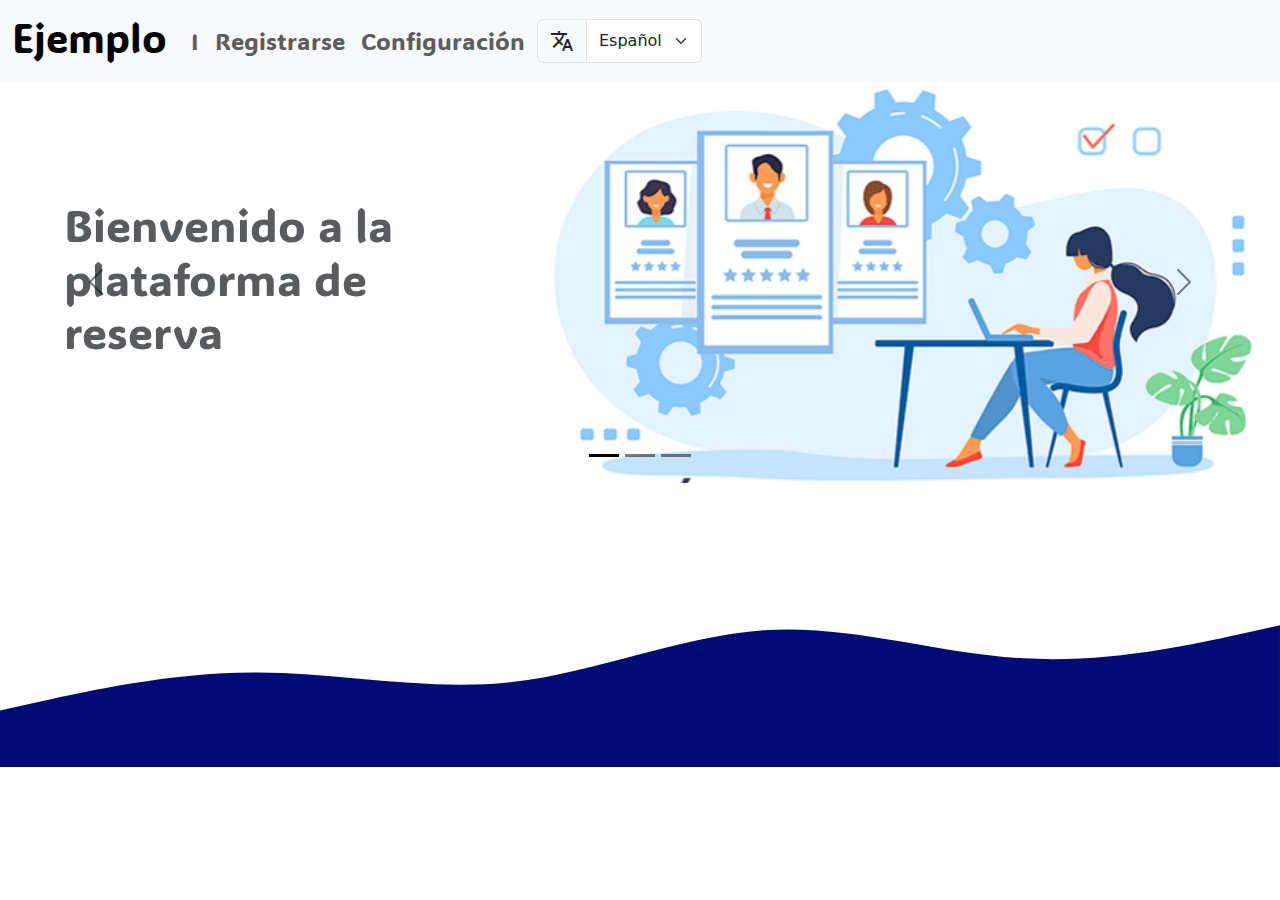
<file: index.html>
<!DOCTYPE html>
<html lang="en">

<head>
  <meta charset="UTF-8">
  <meta name="viewport" content="width=device-width, initial-scale=1.0">
  <title>Qualifications</title>

  <link rel="stylesheet" href="./css/inicio.css">

</head>

<body>
  <div id="header"></div>
  <div class="p-0 container-fluid">
    <div id="demo" class="carousel carousel-dark slide" data-bs-ride="carousel" data-bs-touch="true">

      <div class="carousel-indicators">
        <button type="button" data-bs-target="#demo" data-bs-slide-to="0" class="active"></button>
        <button type="button" data-bs-target="#demo" data-bs-slide-to="1"></button>
        <button type="button" data-bs-target="#demo" data-bs-slide-to="2"></button>
      </div>

      <div class="carousel-inner">
        <div class="carousel-item active">
          <div id="myslide">
            <h1 id="slidePhrase1" class="slidePhrase text-muted"> </h1>
            <img src="./img/slide11.png" alt="" class="imageSlide">
          </div>
        </div>

        <div class="carousel-item">
          <div id="myslide">
            <h1 id="slidePhrase2" class="slidePhrase text-muted"></h1>
            <img src="./img/verified.gif" alt="" class="imageSlide">
          </div>
        </div>

        <div class="carousel-item">
          <div id="myslide">
            <h1 id="slidePhrase3" class="slidePhrase text-muted">Si eres reclutador, ahorra tiempo y conecta con las
              personas que necesitas</h1>
            <img src="./img/slide11.png" alt="" class="imageSlide">
          </div>
        </div>

      </div>


      <button class="carousel-control-prev" type="button" data-bs-target="#demo" data-bs-slide="prev">
        <span class="carousel-control-prev-icon"></span>
      </button>
      <button class="carousel-control-next" type="button" data-bs-target="#demo" data-bs-slide="next">
        <span class="carousel-control-next-icon"></span>
      </button>
    </div>





  </div>

  <footer>
    <svg xmlns="http://www.w3.org/2000/svg" viewBox="0 0 1440 320">
      <path fill="#000b76" fill-opacity="1"
        d="M0,256L48,245.3C96,235,192,213,288,213.3C384,213,480,235,576,224C672,213,768,171,864,165.3C960,160,1056,192,1152,197.3C1248,203,1344,181,1392,170.7L1440,160L1440,320L1392,320C1344,320,1248,320,1152,320C1056,320,960,320,864,320C768,320,672,320,576,320C480,320,384,320,288,320C192,320,96,320,48,320L0,320Z">
      </path>
    </svg>
  </footer>


  <script src="./jquery-3.5.1.min.js"></script>

  <script src="./index.js"></script>

</body>


</html>
</file>
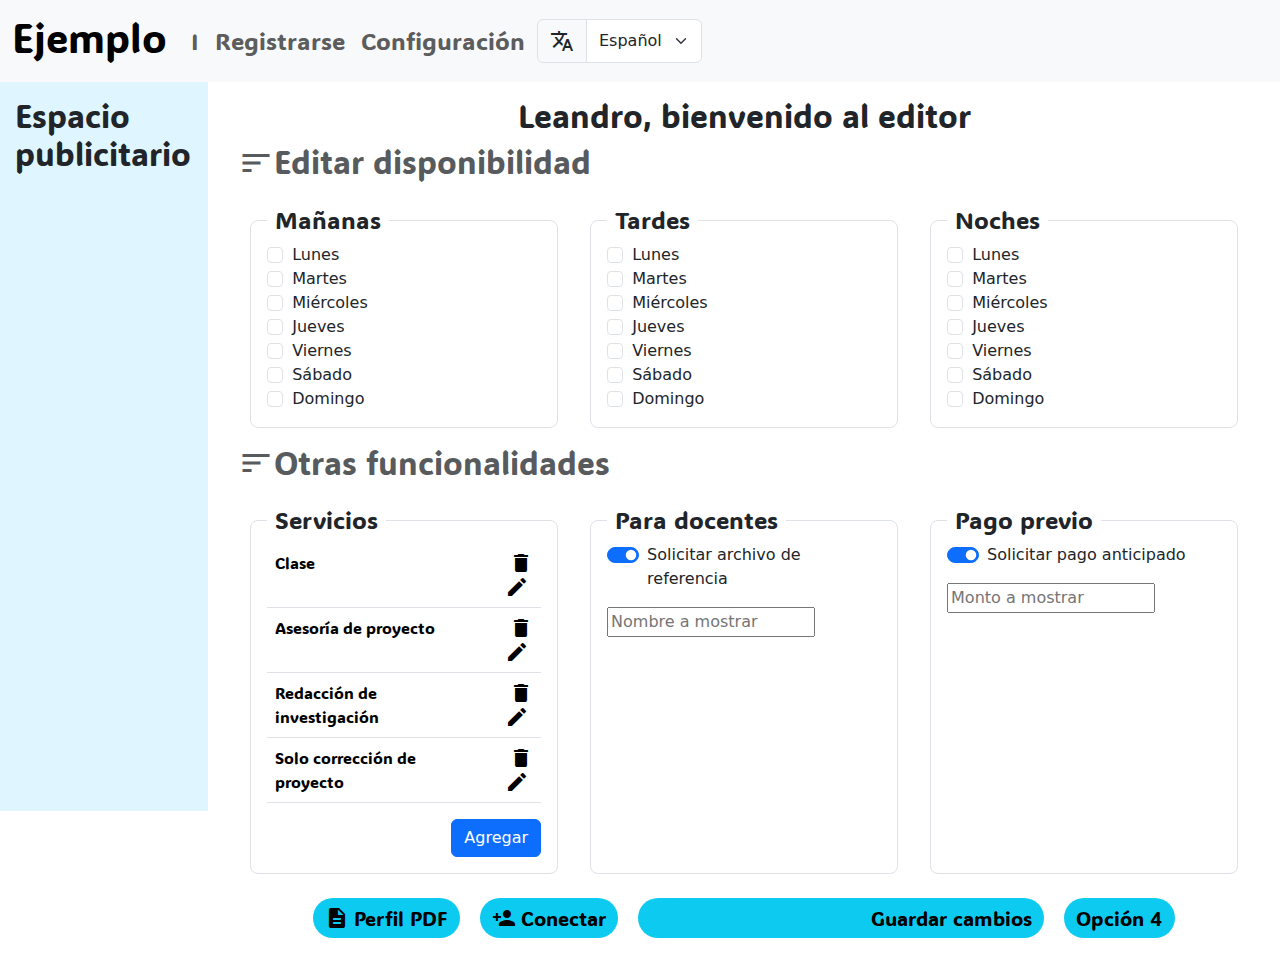
<file: config.html>
<!DOCTYPE html>
<html lang="en">

<head>
    <meta charset="UTF-8">
    <meta name="viewport" content="width=device-width, initial-scale=1.0">
    <title>Qualifications</title>

    <link rel="stylesheet" href="./css/config.css">

</head>

<body>
    <div id="header"></div>
    <section>
        <aside class="myaside">
            <div>
                <h2 id="adSpace">Espacio publicitario</h2>
            </div>
        </aside>
        <main>
            <div class="row">
                <h2 id="welcomeMessage" class="text-center">Leandro, bienvenido al editor</h2>
            </div>

            <a class="text-decoration-none text-muted d-flex align-items-center mb-2" data-bs-toggle="collapse"
                href="#collapse1" role="button" aria-expanded="true" aria-controls="collapseExample">
                <span class="material-icons md-36">sort</span>
                <h2 id="editDisponibility" class="mb-0 ml-1">Editar disponibilidad</h2>
            </a>

            <div class="collapse show" id="collapse1">
                <div class="row px-2">
                    <fieldset class="border rounded-3 col p-3 pt-0 m-3">
                        <legend class="float-none w-auto px-2">
                            <h4 id="morningTitle" class="m-0">Mañanas</h4>
                        </legend>
                        <li class="list-group-item">
                            <input class="form-check-input me-1" type="checkbox" value="" id="mondayMorning">
                            <label class="form-check-label" for="mondayMorning">Lunes</label>
                        </li>
                        <li class="list-group-item">
                            <input class="form-check-input me-1" type="checkbox" value="" id="tuesdayMorning">
                            <label class="form-check-label" for="tuesdayMorning">Martes</label>
                        </li>
                        <li class="list-group-item">
                            <input class="form-check-input me-1" type="checkbox" value="" id="wednesdayMorning">
                            <label class="form-check-label" for="wednesdayMorning">Miércoles</label>
                        </li>
                        <li class="list-group-item">
                            <input class="form-check-input me-1" type="checkbox" value="" id="thursdayMorning">
                            <label class="form-check-label" for="thursdayMorning">Jueves</label>
                        </li>
                        <li class="list-group-item">
                            <input class="form-check-input me-1" type="checkbox" value="" id="fridayMorning">
                            <label class="form-check-label" for="fridayMorning">Viernes</label>
                        </li>
                        <li class="list-group-item">
                            <input class="form-check-input me-1" type="checkbox" value="" id="saturdayMorning">
                            <label class="form-check-label" for="saturdayMorning">Sábado</label>
                        </li>
                        <li class="list-group-item">
                            <input class="form-check-input me-1" type="checkbox" value="" id="sundayMorning">
                            <label class="form-check-label" for="sundayMorning">Domingo</label>
                        </li>
                    </fieldset>

                    <fieldset class="border rounded-3 col p-3 pt-0 m-3">
                        <legend class="float-none w-auto px-2">
                            <h4 id="afternoonTitle" class="m-0">Tardes</h4>
                        </legend>
                        <li class="list-group-item">
                            <input class="form-check-input me-1" type="checkbox" value="" id="mondayAfternoon">
                            <label class="form-check-label" for="mondayAfternoon">Lunes</label>
                        </li>
                        <li class="list-group-item">
                            <input class="form-check-input me-1" type="checkbox" value="" id="tuesdayAfternoon">
                            <label class="form-check-label" for="tuesdayAfternoon">Martes</label>
                        </li>
                        <li class="list-group-item">
                            <input class="form-check-input me-1" type="checkbox" value="" id="wednesdayAfternoon">
                            <label class="form-check-label" for="wednesdayAfternoon">Miércoles</label>
                        </li>
                        <li class="list-group-item">
                            <input class="form-check-input me-1" type="checkbox" value="" id="thursdayAfternoon">
                            <label class="form-check-label" for="thursdayAfternoon">Jueves</label>
                        </li>
                        <li class="list-group-item">
                            <input class="form-check-input me-1" type="checkbox" value="" id="fridayAfternoon">
                            <label class="form-check-label" for="fridayAfternoon">Viernes</label>
                        </li>
                        <li class="list-group-item">
                            <input class="form-check-input me-1" type="checkbox" value="" id="saturdayAfternoon">
                            <label class="form-check-label" for="saturdayAfternoon">Sábado</label>
                        </li>
                        <li class="list-group-item">
                            <input class="form-check-input me-1" type="checkbox" value="" id="sundayAfternoon">
                            <label class="form-check-label" for="sundayAfternoon">Domingo</label>
                        </li>
                    </fieldset>

                    <fieldset class="border rounded-3 col p-3 pt-0 m-3">
                        <legend class="float-none w-auto px-2">
                            <h4 id="nightTitle" class="m-0">Noches</h4>
                        </legend>
                        <li class="list-group-item">
                            <input class="form-check-input me-1" type="checkbox" value="" id="mondayNight">
                            <label class="form-check-label" for="mondayNight">Lunes</label>
                        </li>
                        <li class="list-group-item">
                            <input class="form-check-input me-1" type="checkbox" value="" id="tuesdayNight">
                            <label class="form-check-label" for="tuesdayNight">Martes</label>
                        </li>
                        <li class="list-group-item">
                            <input class="form-check-input me-1" type="checkbox" value="" id="wednesdayNight">
                            <label class="form-check-label" for="wednesdayNight">Miércoles</label>
                        </li>
                        <li class="list-group-item">
                            <input class="form-check-input me-1" type="checkbox" value="" id="thursdayNight">
                            <label class="form-check-label" for="thursdayNight">Jueves</label>
                        </li>
                        <li class="list-group-item">
                            <input class="form-check-input me-1" type="checkbox" value="" id="fridayNight">
                            <label class="form-check-label" for="fridayNight">Viernes</label>
                        </li>
                        <li class="list-group-item">
                            <input class="form-check-input me-1" type="checkbox" value="" id="saturdayNight">
                            <label class="form-check-label" for="saturdayNight">Sábado</label>
                        </li>
                        <li class="list-group-item">
                            <input class="form-check-input me-1" type="checkbox" value="" id="sundayNight">
                            <label class="form-check-label" for="sundayNight">Domingo</label>
                        </li>
                    </fieldset>

                </div>
            </div>

            <a class="text-decoration-none text-muted d-flex align-items-center mb-2" data-bs-toggle="collapse"
                href="#collapse2" role="button" aria-expanded="false" aria-controls="collapseExample">
                <span class="material-icons md-36">sort</span>
                <h2 id="otherFeatures" class="mb-0 ml-1">Otras funcionalidades</h2>
            </a>

            <div class="collapse mb-2 show" id="collapse2">
                <div class="row px-2">
                    <fieldset class="border rounded-3 col p-3 pt-0 m-3">
                        <legend class="float-none w-auto px-2">
                            <h4 id="servicesTitle" class="m-0">Servicios</h4>
                        </legend>
                        <table class="table">
                            <tbody>
                                <tr>
                                    <td id="classService">Clase</td>
                                    <td>
                                        <span class="material-icons float-end"> delete </span>
                                        <span class="material-icons float-end me-1"> edit </span>
                                    </td>
                                </tr>
                                <tr>
                                    <td id="projectAdvisory">Asesoría de proyecto</td>
                                    <td>
                                        <span class="material-icons float-end"> delete </span>
                                        <span class="material-icons float-end me-1"> edit </span>
                                    </td>
                                </tr>
                                <tr>
                                    <td id="researchWriting">Redacción de investigación</td>
                                    <td>
                                        <span class="material-icons float-end"> delete </span>
                                        <span class="material-icons float-end me-1"> edit </span>
                                    </td>
                                </tr>
                                <tr>
                                    <td id="projectCorrection">Solo corrección de proyecto</td>
                                    <td>
                                        <span class="material-icons float-end"> delete </span>
                                        <span class="material-icons float-end me-1"> edit </span>
                                    </td>
                                </tr>
                            </tbody>
                        </table>
                        <button id="addServiceButton" class="btn btn-primary float-end">Agregar</button>
                    </fieldset>

                    <fieldset class="border rounded-3 col p-3 pt-0 m-3">
                        <legend class="float-none w-auto px-2">
                            <h4 id="teacherOptionsTitle" class="m-0 w-min-content">Para docentes</h4>
                        </legend>
                        <div class="form-check form-switch">
                            <label id="referenceFileLabel" class="form-check-label" for="flexSwitchCheckChecked">Solicitar archivo de
                                referencia</label>
                            <input class="form-check-input" type="checkbox" role="switch" id="flexSwitchCheckChecked"
                                checked>
                        </div>
                        <li class="list-group-item mt-3">
                            <input id="displayNameInput" class="me-1" type="text" value="" placeholder="Nombre a mostrar">
                        </li>
                    </fieldset>

                    <fieldset class="border rounded-3 col p-3 pt-0 m-3">
                        <legend class="float-none w-auto px-2">
                            <h4 id="prePaymentTitle" class="m-0">Pago previo</h4>
                        </legend>
                        <div class="form-check form-switch">
                            <label id="prePaymentLabel" class="form-check-label" for="prePaymentSwitch">Solicitar pago
                                anticipado</label>
                            <input class="form-check-input" type="checkbox" role="switch" id="prePaymentSwitch"
                                checked>
                        </div>
                        <li class="list-group-item mt-3">
                            <input id="amountInput" class="me-1" type="text" value="" placeholder="Monto a mostrar">
                        </li>
                    </fieldset>

                </div>
            </div>

            <div class="row justify-content-center">
                <button id="profilePdfButton" class="col-md-auto option">
                    <span class="material-icons"> description </span>
                    <h5>Perfil PDF</h5>
                </button>

                <button id="connectButton" class="col-md-auto option">
                    <span class="material-icons"> person_add </span>
                    <h5>Conectar</h5>
                </button>

                <button id="saveChangesButton" class="col-md-auto option">
                    <span class="material-icons"> recommend </span>
                    <h5>Guardar cambios</h5>
                </button>

                <button id="option4Button" class="col-md-auto option">
                    <h5>Opción 4</h5>
                </button>
            </div>

        </main>
    </section>

    <script src="./jquery-3.5.1.min.js"></script>
    <script src="./index.js"></script>

</body>

</html>
</file>
<file: css/inicio.css>
#myslide {
   display: flex;
   flex-wrap: nowrap;
 }

 .slidePhrase {
   font-size: 3.5vw;
   width: auto;
   padding-left: 5%;
   align-self: center;
 }

 .imageSlide{
  width: 100%;
  max-width: 100%;
 }
 
 @media (max-width: 768px) {
   #myslide {
     display: block;
     flex-wrap: wrap;
   }

   .slidePhrase {
     font-size: 3vh;
     width: 100%;
     padding: 4%;
   }

 }
</file>
<file: css/config.css>
body>*:nth-child(2) {
  display: flex;
  align-items: start;
}

aside {
  width: 250px;
  background-color: rgb(223, 245, 255);
  height: 90%;
}

main {
  width: 100%;
  padding: 15px;
  margin-inline: 15px;
}

.option {
  background-color: #0dcaf0;
  border: 0px;
  border-radius: 20px;
  margin-inline: 10px;
  text-align: center;
  display: flex;
  align-items: center;
  margin-bottom: 20px;
  padding: 8px;
}

.option:hover {

  background-color: #31d2f2;
  border-color: #25cff2;
}

.option:focus,
.option.focus {
  background-color: #3dd5f3;
  border-color: #25cff2;
}

.option>* {
  justify-content: center;
  justify-items: center;
  text-align: center;
  margin-bottom: 0px;
}

.option> :nth-child(2) {
  margin-left: 5px;
}


.rowQualifications {
  justify-content: space-between;
}

.myaside {
  padding: 15px;
}

main> :nth-child(1) {
  justify-content: center;
}

#descripcion {
  border-radius: 40px;
  background-color: rgb(223, 245, 255);
  width: 80%;
  margin-bottom: 20px;
}

#descripcion>.parrafo {
  display: flex;
  justify-content: center;
  margin-top: 0.5rem;
  margin-bottom: 0.5rem;
  margin-inline: 1rem;
}

@media (max-width: 425px) {
  #logo {
    height: 40px;
  }

  #logoIniciarSesion {
    width: 80%;
  }

  .myaside {
    display: none;
  }

  /*
  .option> *:nth-child(2){
    display:none;
  }
*/

  #descripcion {
    border-radius: 20px;
    background-color: rgb(223, 245, 255);
    width: 100%;
    margin-bottom: 20px;
  }

}

.qualification {
  background-color: rgb(200, 224, 244);
  border-radius: 20px;
  margin-inline: 10px;
  text-align: center;
  display: flex;
  align-items: center;
  width: max-content;
  margin-bottom: 20px;
  padding: 8px;
}

.qualification> :nth-child(2) {
  margin-left: 8px;
}

.material-icons.md-36 {
  font-size: 36px;
}

.material-icons.md-48 {
  font-size: 48px;
}

.mifieldset{
  border-top-width: 100px;
  border-color: #0dcaf0;
}

.switch{
  all:initial;
  width: 50px;
  height: 30px;
}
</file>
